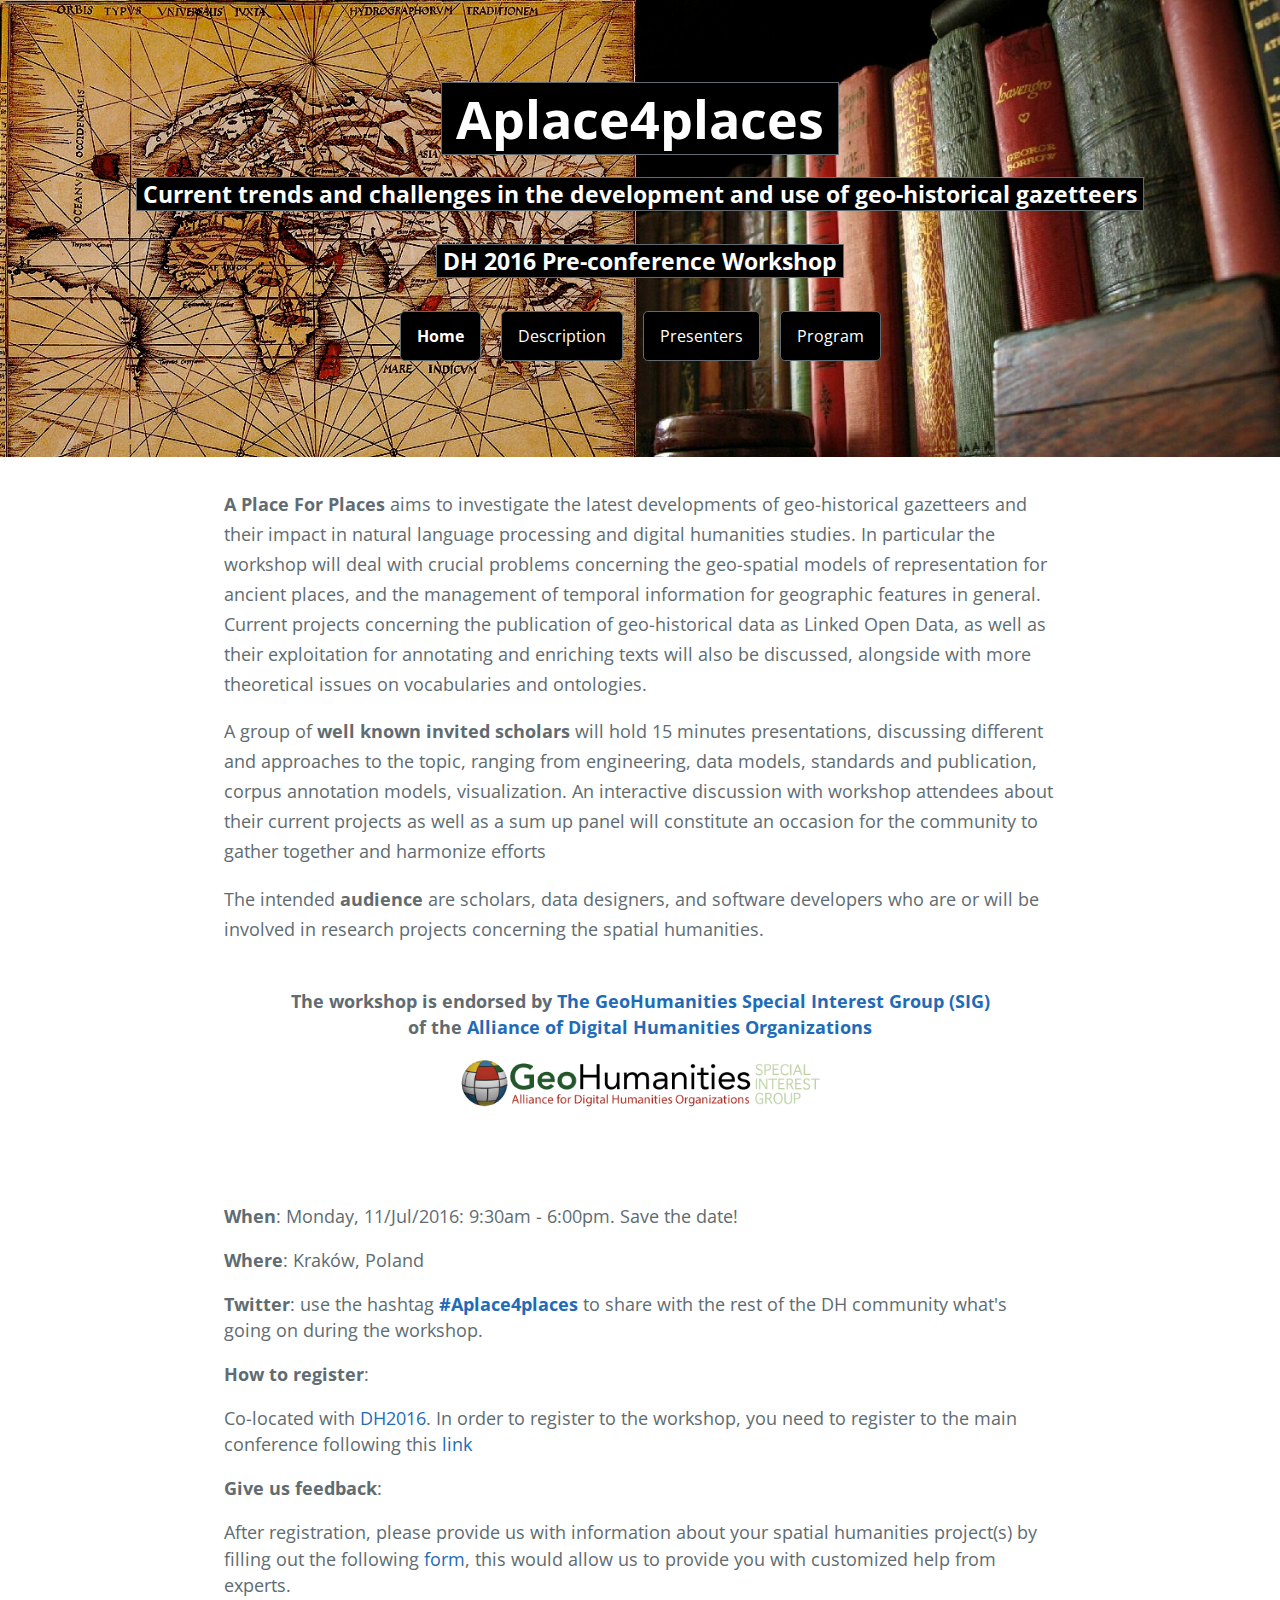
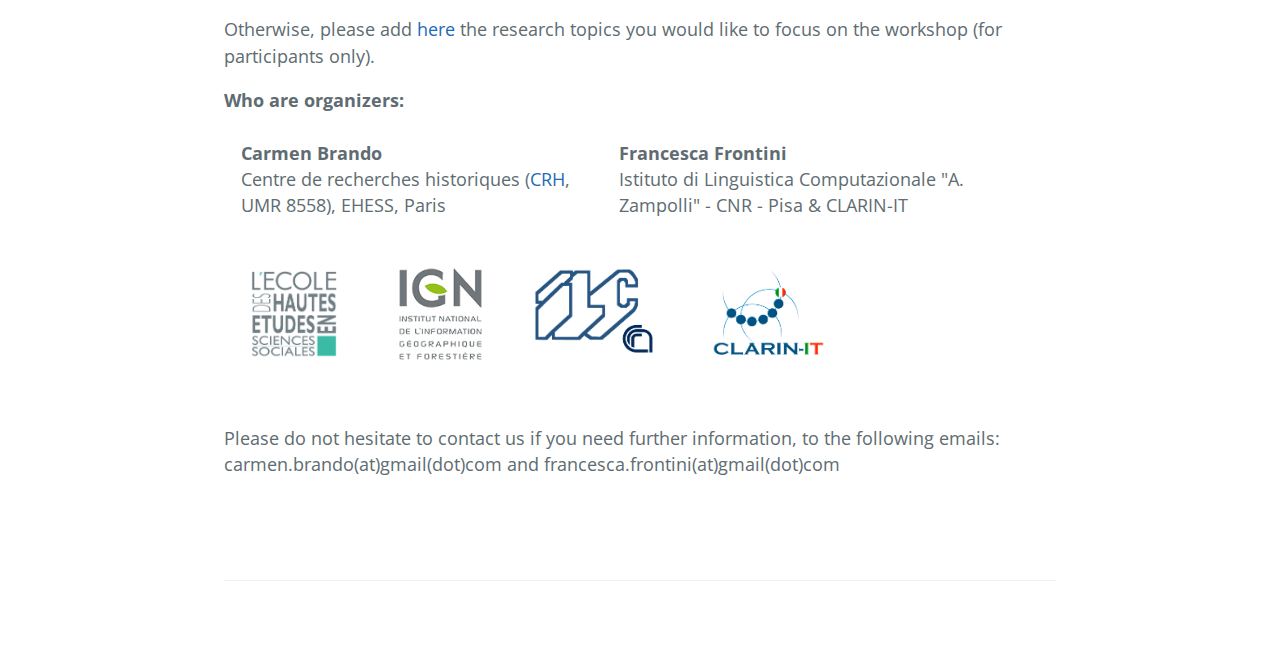
<file: index.html>
<!DOCTYPE html>
<html lang="en-us">
  <head>
    <meta charset="UTF-8">
    <title>Aplace4places</title>
    <meta name="viewport" content="width=device-width, initial-scale=1">
    <link rel="stylesheet" type="text/css" href="stylesheets/normalize.css" media="screen">
    <link href='https://fonts.googleapis.com/css?family=Open+Sans:400,700' rel='stylesheet' type='text/css'>
    <link rel="stylesheet" type="text/css" href="stylesheets/stylesheet.css" media="screen">
    <link rel="stylesheet" type="text/css" href="stylesheets/github-light.css" media="screen">
  </head>
  <body>
    <section class="page-header" style="background-color:white; background-image:url(images/proposition2.jpg);background-size:100%;">
      <h1 class="project-name"><span>&nbsp;Aplace4places&nbsp;</span></h1>
      <h2 class="project-tagline"><span><b>&nbsp;Current trends and challenges in the development and use of geo-historical gazetteers&nbsp;</b></span></h2>
      <h2 class="project-tagline"><span><b>&nbsp;DH 2016 Pre-conference Workshop&nbsp;</b></span></h2>
      <a href="index.html" class="btn"><b>Home</b></a>
      <a href="description.html" class="btn">Description</a>
      <a href="instructors.html" class="btn">Presenters</a>
      <a href="program.html" class="btn">Program</a>
    </section>

    <section class="main-content">
      <p style="LINE-HEIGHT:30px;"><b>A Place For Places</b> aims to investigate the latest developments of geo-historical gazetteers and their impact in natural language processing and digital humanities studies. In particular the workshop will deal with crucial problems concerning the geo-spatial models of representation for ancient places, and the management of temporal information for geographic features in general. Current projects concerning the publication of geo-historical data as Linked Open Data, as well as their exploitation for annotating and enriching texts will also be discussed, alongside with more theoretical issues on vocabularies and ontologies.</p>
      <p style="LINE-HEIGHT:30px;">A group of <b>well known invited scholars</b> will hold 15 minutes presentations, discussing different and approaches to the topic, ranging from engineering, data models, standards and publication, corpus annotation models, visualization. An interactive discussion with workshop attendees about their current projects as well as a sum up panel will constitute an occasion for the community to gather together and harmonize efforts</p>
      <p style="LINE-HEIGHT:30px;">The intended <b>audience</b> are scholars, data designers, and software developers who are or will be involved in research projects concerning the spatial humanities.</p>
      <br>
	  <center>
      <p><b>The workshop is endorsed by <a href="http://www.geohumanities.org/" target="_blank">The GeoHumanities Special Interest Group (SIG)</a> <br> of the <a href="http://adho.org" target="_blank">Alliance of Digital Humanities Organizations</a> </b></p>
      <p><img src="images/logo-sig.png" height="50" /></p>   
	  </center>
	  <br><br>

      <p><b>When</b>: Monday, 11/Jul/2016: 9:30am - 6:00pm. Save the date!</p>
      <p><b>Where</b>: Kraków, Poland</p>
     
      <p><b>Twitter</b>: use the hashtag <b><a href="https://twitter.com/search?f=tweets&q=%23Aplace4places&src=typd" target="_blank">#Aplace4places</a></b> to share with the rest of the DH community what's going on during the workshop.</b></p>
     
      <p><b>How to register</b>:</p>
      <p>Co-located with <a href="http://dh2016.adho.org">DH2016</a>. In order to register to the workshop, you need to register to the main conference following this <a href="http://dh2016.adho.org/registration">link</a></p>

      <p><b>Give us feedback</b>:</p>

	  <p>After registration, please provide us with information about your spatial humanities project(s) by filling out the following <a href="http://goo.gl/forms/TkBdJqAScf">form</a>, this would allow us to provide you with customized help from experts.</p>

	<p>Otherwise, please add <a href="https://docs.google.com/document/d/1HIwv1zbLk9yzGiIvFROsJ5qqbSeE97Ncpts96m8SOnw/edit?usp=sharing">here</a> the research topics you would like to focus on the workshop (for participants only).</p>

      <p><b>Who are organizers:</b></p>

      <table>
      	<tr> 
      		<td style="border-width:1px; border-color:white;"><p><b>Carmen Brando</b><br>Centre de recherches historiques (<a href="http://crh.ehess.fr/">CRH</a>, UMR 8558), EHESS, Paris</p>
      		</td>
      		<td style="border-width:1px; border-color:white;"><p><b>Francesca Frontini</b><br>Istituto di Linguistica Computazionale "A. Zampolli" - CNR - Pisa & CLARIN-IT</p></td>      		    
      	</tr>      	
      </table>
      <table>
      	<tr>
      		<td style="border-width:1px; border-color:white;"><p><a href="http://www.ehess.fr/"><img src="images/Ehess_logo.svg.png" height="120" /></a></p></td>
      		<td style="border-width:1px; border-color:white;"><p><a href="http://www.ign.fr/"><img src="images/logo-IGN.png" height="120" /></a></p></td>
      		<td style="border-width:1px; border-color:white;"><p><a href="http://www.ilc.cnr.it/"><img src="images/ilc_logo.png" height="100" /></a></p></td>
      		<td style="border-width:1px; border-color:white;"><p><a href="http://www.clarin-it.it/"><img src="images/CLARIN-IT_Logo_Square.png" height="120" /></a></p></td>	
      	</tr>      
      </table>
      
      <p>Please do not hesitate to contact us if you need further information, to the following emails: carmen.brando(at)gmail(dot)com and francesca.frontini(at)gmail(dot)com</p>
	  <br><br>

      <footer class="site-footer">
      </footer>

    </section>

  
  </body>
</html>
</file>
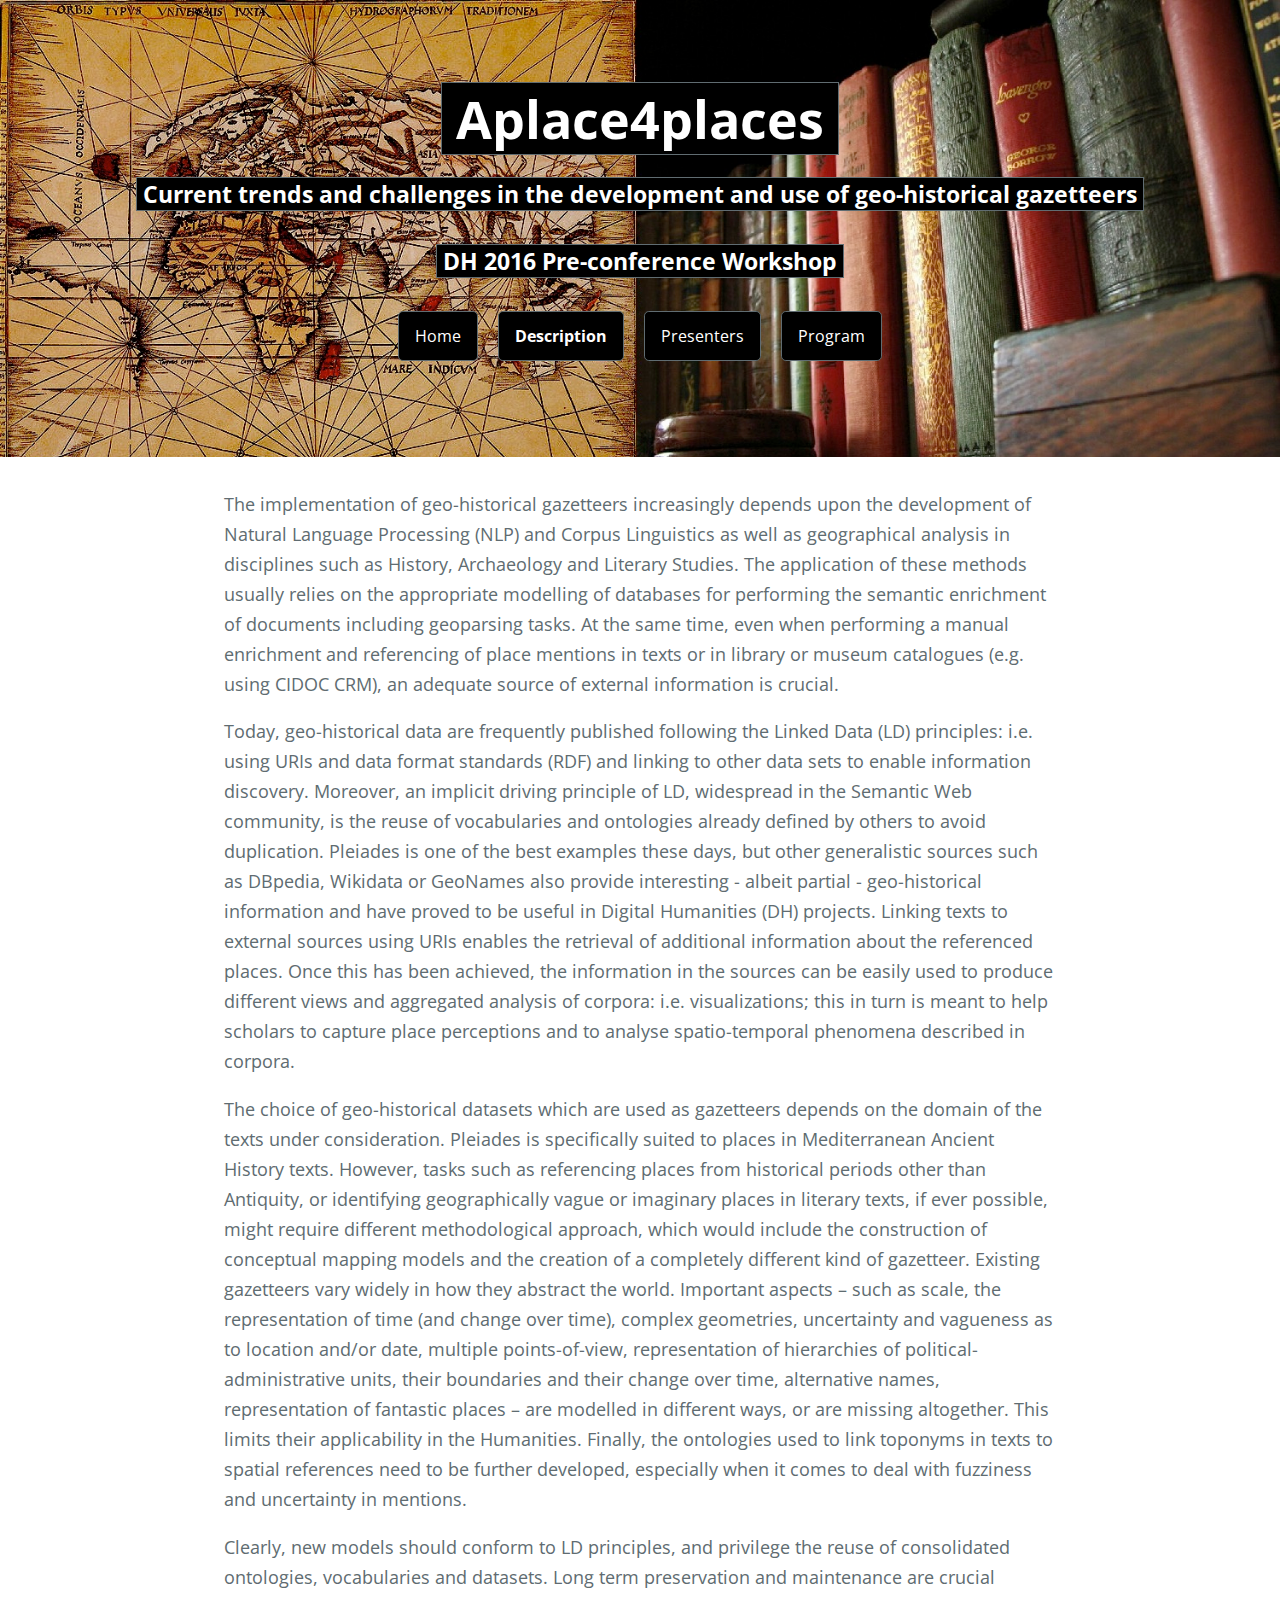
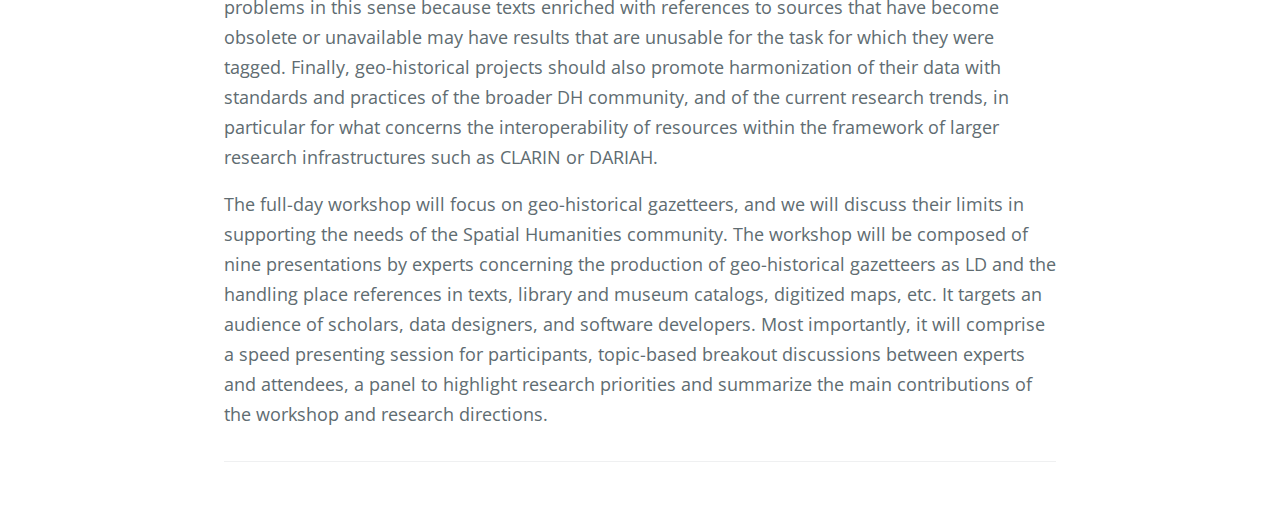
<file: description.html>
<!DOCTYPE html>
<html lang="en-us">
  <head>
    <meta charset="UTF-8">
    <title>Aplace4places</title>
    <meta name="viewport" content="width=device-width, initial-scale=1">
    <link rel="stylesheet" type="text/css" href="stylesheets/normalize.css" media="screen">
    <link href='https://fonts.googleapis.com/css?family=Open+Sans:400,700' rel='stylesheet' type='text/css'>
    <link rel="stylesheet" type="text/css" href="stylesheets/stylesheet.css" media="screen">
    <link rel="stylesheet" type="text/css" href="stylesheets/github-light.css" media="screen">
  </head>
  <body>
	<section class="page-header" style="background-color:white; background-image:url(images/proposition2.jpg);background-size:100%;">
      <h1 class="project-name"><span>&nbsp;Aplace4places&nbsp;</span></h1>
      <h2 class="project-tagline"><span><b>&nbsp;Current trends and challenges in the development and use of geo-historical gazetteers&nbsp;</b></span></h2>
      <h2 class="project-tagline"><span><b>&nbsp;DH 2016 Pre-conference Workshop&nbsp;</b></span></h2>      <a href="index.html" class="btn">Home</a>
      <a href="description.html" class="btn"><b>Description</b></a>
      <a href="instructors.html" class="btn">Presenters</a>
      <a href="program.html" class="btn">Program</a>
    </section>

    <section class="main-content" style="LINE-HEIGHT:30px;">
      <p>The implementation of geo-historical gazetteers increasingly depends upon the development of Natural Language Processing (NLP) and Corpus Linguistics as well as geographical analysis in disciplines such as History, Archaeology and Literary Studies. The application of these methods usually relies on the appropriate modelling of databases for performing the semantic enrichment of documents including geoparsing tasks. At the same time, even when performing a manual enrichment and referencing of place mentions in texts or in library or museum catalogues (e.g. using CIDOC CRM), an adequate source of external information is crucial.</p>
      <p>Today, geo-historical data are frequently published following the Linked Data (LD) principles: i.e. using URIs and data format standards (RDF) and linking to other data sets to enable information discovery. Moreover, an implicit driving principle of LD, widespread in the Semantic Web community, is the reuse of vocabularies and ontologies already defined by others to avoid duplication. Pleiades is one of the best examples these days, but other generalistic sources such as DBpedia, Wikidata or GeoNames also provide interesting - albeit partial - geo-historical information and have proved to be useful in Digital Humanities (DH) projects. Linking texts to external sources using URIs enables the retrieval of additional information about the referenced places. Once this has been achieved, the information in the sources can be easily used to produce different views and aggregated analysis of corpora: i.e. visualizations; this in turn is meant to help scholars to capture place perceptions and to analyse spatio-temporal phenomena described in corpora.</p>
      <p>The choice of geo-historical datasets which are used as gazetteers depends on the domain of the texts under consideration. Pleiades is specifically suited to places in Mediterranean Ancient History texts. However, tasks such as referencing places from historical periods other than Antiquity, or identifying geographically vague or imaginary places in literary texts, if ever possible, might require different methodological approach, which would include the construction of conceptual mapping models and the creation of a completely different kind of gazetteer. Existing gazetteers vary widely in how they abstract the world. Important aspects – such as scale, the representation of time (and change over time), complex geometries, uncertainty and vagueness as to location and/or date, multiple points-of-view, representation of hierarchies of political-administrative units, their boundaries and their change over time, alternative names, representation of fantastic places – are modelled in different ways, or are missing altogether. This limits their applicability in the Humanities. Finally, the ontologies used to link toponyms in texts to spatial references need to be further developed, especially when it comes to deal with fuzziness and uncertainty in mentions.</p>
      <p>Clearly, new models should conform to LD principles, and privilege the reuse of consolidated ontologies, vocabularies and datasets. Long term preservation and maintenance are crucial problems in this sense because texts enriched with references to sources that have become obsolete or unavailable may have results that are unusable for the task for which they were tagged. Finally, geo-historical projects should also promote harmonization of their data with standards and practices of the broader DH community, and of the current research trends, in particular for what concerns the interoperability of resources within the framework of larger research infrastructures such as CLARIN or DARIAH.</p>
      <p>The full-day workshop will focus on geo-historical gazetteers, and we will discuss their limits in supporting the needs of the Spatial Humanities community. The workshop will be composed of nine presentations by experts concerning the production of geo-historical gazetteers as LD and the handling place references in texts, library and museum catalogs, digitized maps, etc. It targets an audience of scholars, data designers, and software developers. Most importantly, it will comprise a speed presenting session for participants, topic-based breakout discussions between experts and attendees, a panel to highlight research priorities and summarize the main contributions of the workshop and research directions.</p>


      <footer class="site-footer">
      </footer>

    </section>

  
  </body>
</html>
</file>
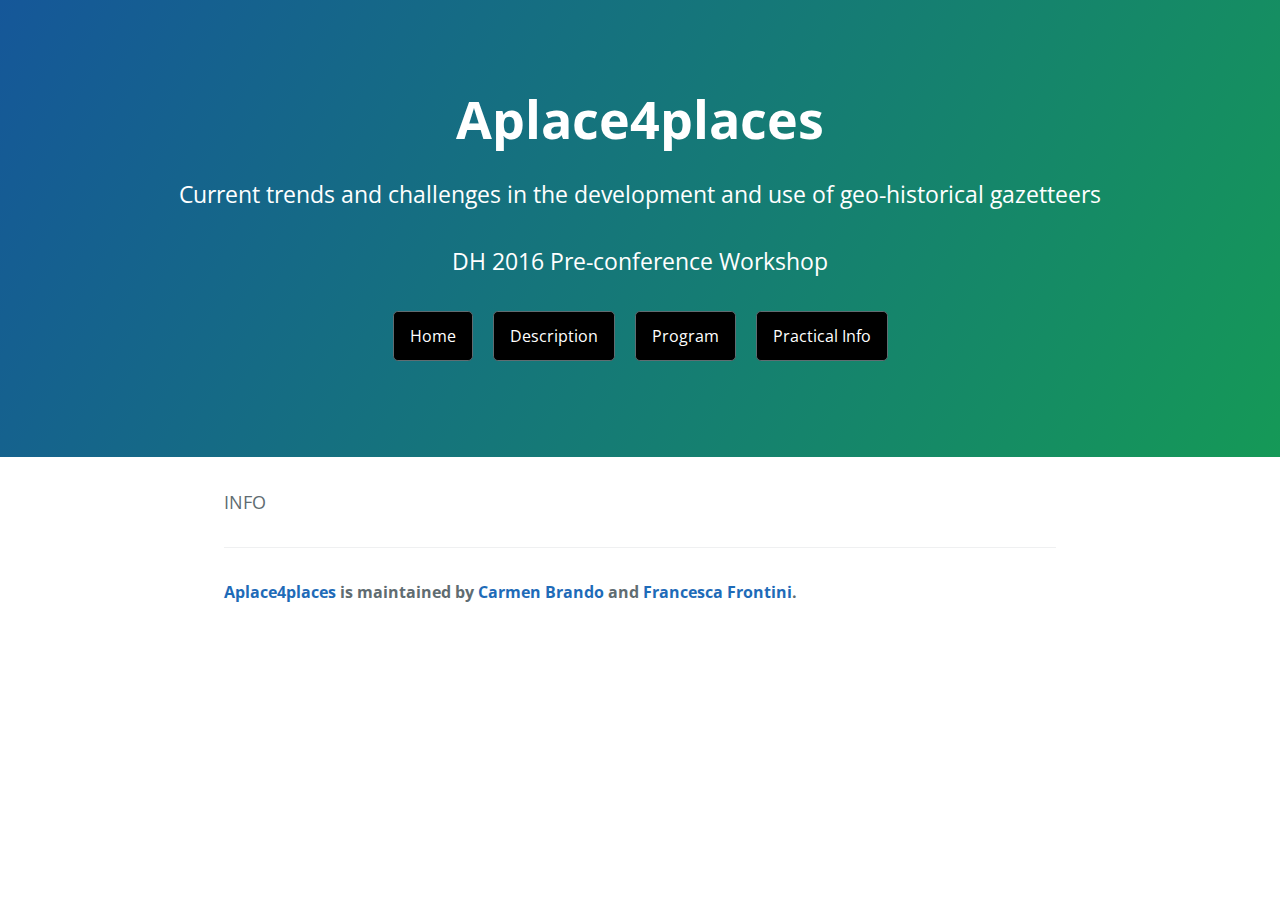
<file: info.html>
<!DOCTYPE html>
<html lang="en-us">
  <head>
    <meta charset="UTF-8">
    <title>Aplace4places</title>
    <meta name="viewport" content="width=device-width, initial-scale=1">
    <link rel="stylesheet" type="text/css" href="stylesheets/normalize.css" media="screen">
    <link href='https://fonts.googleapis.com/css?family=Open+Sans:400,700' rel='stylesheet' type='text/css'>
    <link rel="stylesheet" type="text/css" href="stylesheets/stylesheet.css" media="screen">
    <link rel="stylesheet" type="text/css" href="stylesheets/github-light.css" media="screen">
  </head>
  <body>
    <section class="page-header">
      <h1 class="project-name">Aplace4places</h1>
      <h2 class="project-tagline">Current trends and challenges in the development and use of geo-historical gazetteers</h2>
      <h2 class="project-tagline">DH 2016 Pre-conference Workshop</h2>
      <a href="index.html" class="btn">Home</a>
      <a href="description.html" class="btn">Description</a>
      <a href="program.html" class="btn">Program</a>
      <a href="info.html" class="btn">Practical Info</a>
    </section>

    <section class="main-content">
      <p>INFO</p>

      <footer class="site-footer">
        <span class="site-footer-owner"><a href="https://github.com/Aplace4Places">Aplace4places</a> is maintained by <a href="https://github.com/cvbrandoe">Carmen Brando</a> and <a href="https://github.com/francescafrontini">Francesca Frontini</a>.</span>
      </footer>

    </section>

  
  </body>
</html>
</file>
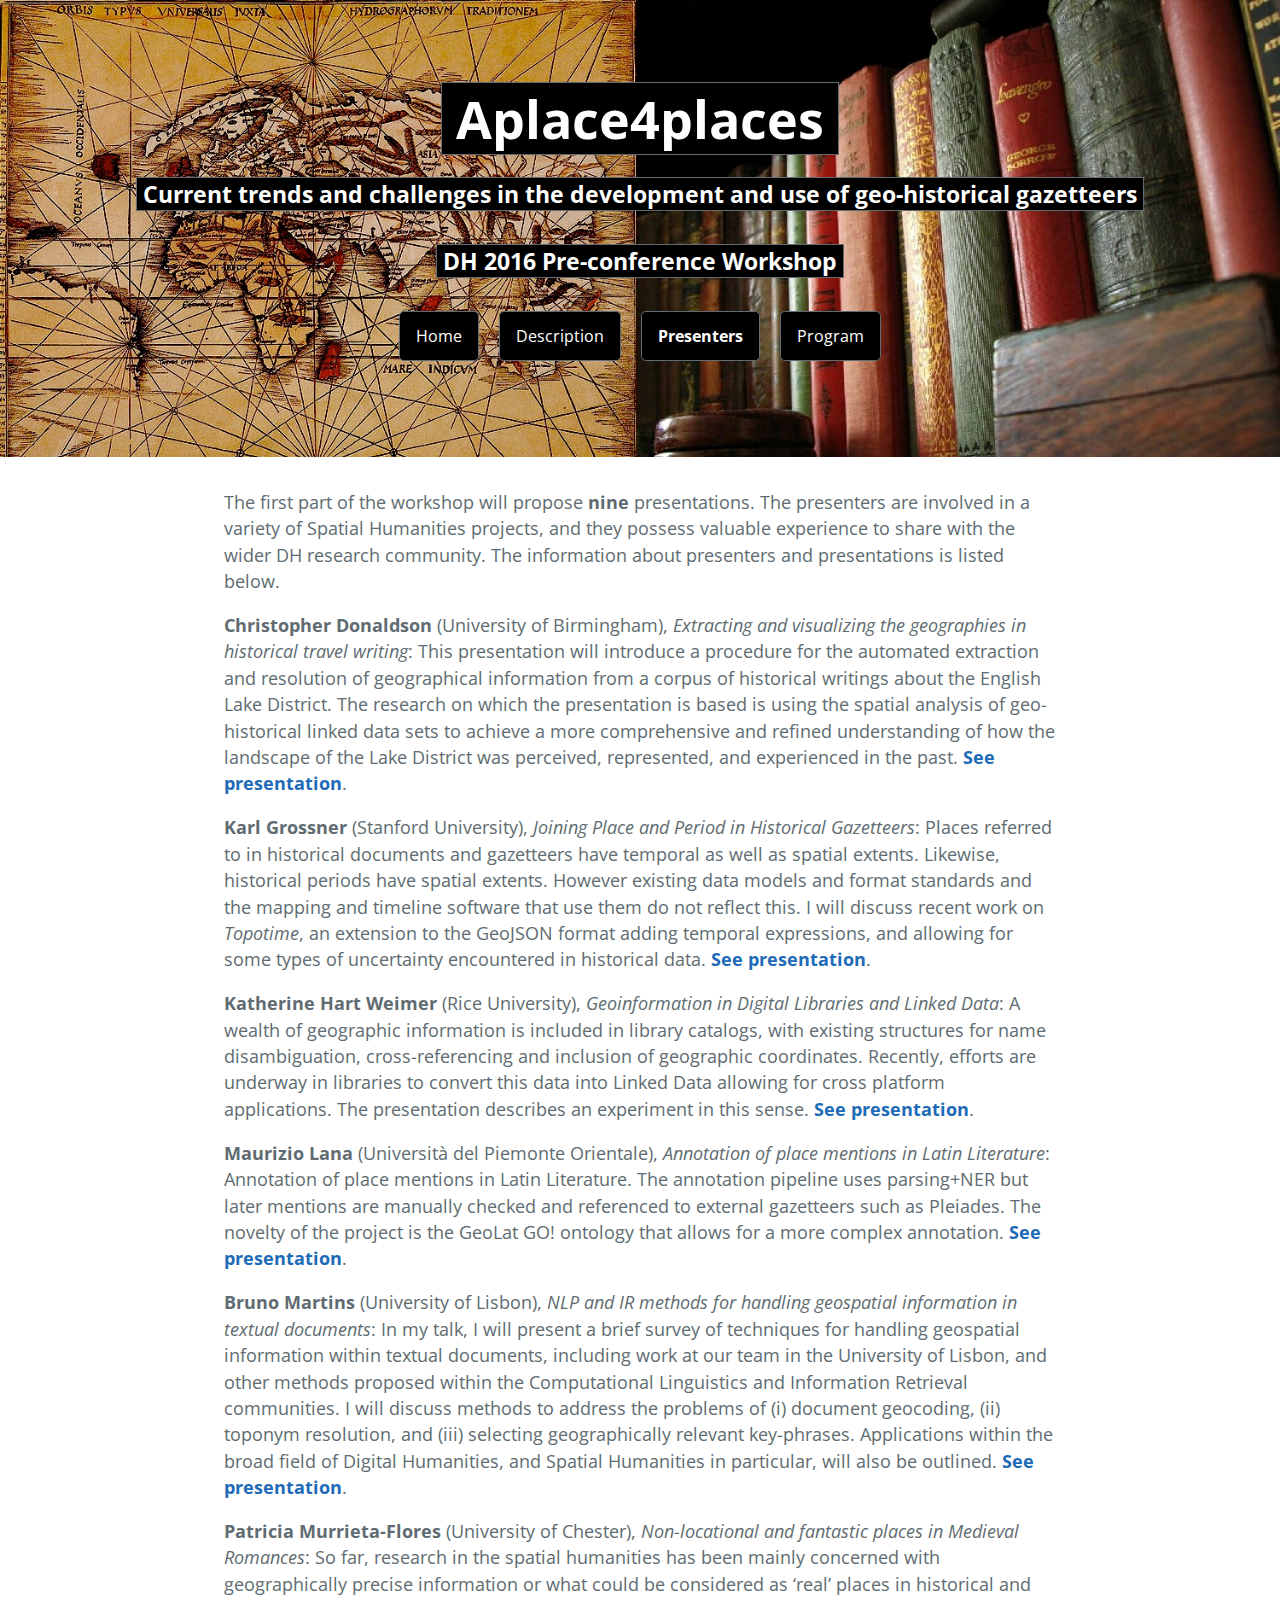
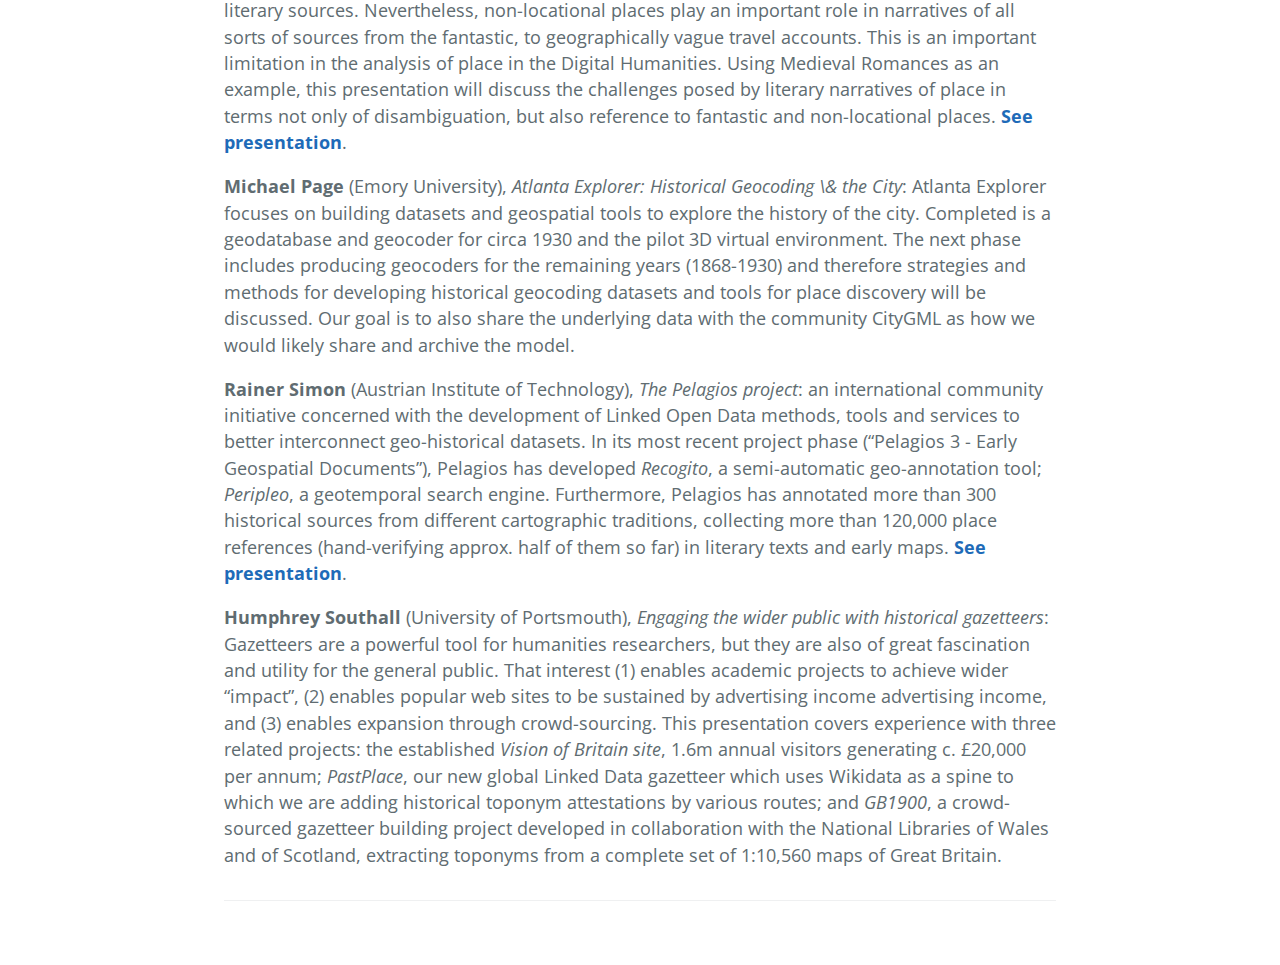
<file: instructors.html>
<!DOCTYPE html>
<html lang="en-us">
  <head>
    <meta charset="UTF-8">
    <title>Aplace4places</title>
    <meta name="viewport" content="width=device-width, initial-scale=1">
    <link rel="stylesheet" type="text/css" href="stylesheets/normalize.css" media="screen">
    <link href='https://fonts.googleapis.com/css?family=Open+Sans:400,700' rel='stylesheet' type='text/css'>
    <link rel="stylesheet" type="text/css" href="stylesheets/stylesheet.css" media="screen">
    <link rel="stylesheet" type="text/css" href="stylesheets/github-light.css" media="screen">
  </head>
  <body>
     <section class="page-header" style="background-color:white; background-image:url(images/proposition2.jpg);background-size:100%;">
      <h1 class="project-name"><span>&nbsp;Aplace4places&nbsp;</span></h1>
      <h2 class="project-tagline"><span><b>&nbsp;Current trends and challenges in the development and use of geo-historical gazetteers&nbsp;</b></span></h2>
      <h2 class="project-tagline"><span><b>&nbsp;DH 2016 Pre-conference Workshop&nbsp;</b></span></h2>
      <a href="index.html" class="btn">Home</a>
      <a href="description.html" class="btn">Description</a>
      <a href="instructors.html" class="btn"><b>Presenters</b></a>
      <a href="program.html" class="btn">Program</a>
    </section>

    <section class="main-content">
      <p>The first part of the workshop will propose <b>nine</b> presentations. The presenters are involved in a variety of Spatial Humanities projects, and they possess valuable experience to share with the wider DH research community. The information about presenters and presentations is listed below.</p>
      <p><b>Christopher Donaldson</b> (University of Birmingham), <i>Extracting and visualizing the geographies in historical travel writing</i>: This presentation will introduce a procedure for the automated extraction and resolution of geographical information from a corpus of historical writings about the English Lake District. The research on which the presentation is based is using the spatial analysis of geo-historical linked data sets to achieve a more comprehensive and refined understanding of how the landscape of the Lake District was perceived, represented, and experienced in the past. <a href="presentations/Donaldson.pptx" target="_blank"><b>See presentation</b></a>.</p>
      <p><b>Karl Grossner</b> (Stanford University), <i>Joining Place and Period in Historical Gazetteers</i>: Places referred to in historical documents and gazetteers have temporal as well as spatial extents. Likewise, historical periods have spatial extents. However existing data models and format standards and the mapping and timeline software that use them do not reflect this. I will discuss recent work on <i>Topotime</i>, an extension to the GeoJSON format adding temporal expressions, and allowing for some types of uncertainty encountered in historical data. <a href="presentations/Grossner.pptx" target="_blank"><b>See presentation</b></a>.</p>
      <p><b>Katherine Hart Weimer</b> (Rice University), <i>Geoinformation in Digital Libraries and Linked Data</i>: A wealth of geographic information is included in library catalogs, with existing structures for name disambiguation, cross-referencing and inclusion of geographic coordinates. Recently, efforts are underway in libraries to convert this data into Linked Data allowing for cross platform applications. The presentation describes an experiment in this sense. <a href="presentations/Weimer.pdf" target="_blank"><b>See presentation</b></a>.</p>
      <p><b>Maurizio Lana</b> (Università del Piemonte Orientale), <i>Annotation of place mentions in Latin Literature</i>: Annotation of place mentions in Latin Literature. The annotation pipeline uses parsing+NER but later mentions are manually checked and referenced to external gazetteers such as Pleiades. The novelty of the project is the GeoLat GO! ontology that allows for a more complex annotation. <a href="presentations/Lana.ppt" target="_blank"><b>See presentation</b></a>.</p>
      <p><b>Bruno Martins</b> (University of Lisbon), <i>NLP and IR methods for handling geospatial information in textual documents</i>: In my talk, I will present a brief survey of techniques for handling geospatial information within textual documents, including work at our team in the University of Lisbon, and other methods proposed within the Computational Linguistics and Information Retrieval communities. I will discuss methods to address the problems of (i) document geocoding, (ii) toponym resolution, and (iii) selecting geographically relevant key-phrases. Applications within the broad field of Digital Humanities, and Spatial Humanities in particular, will also be outlined. <a href="presentations/Bruno.pdf" target="_blank"><b>See presentation</b></a>.</p>
      <p><b>Patricia Murrieta-Flores</b>  (University of Chester), <i>Non-locational and fantastic places in Medieval Romances</i>: So far, research in the spatial humanities has been mainly concerned with geographically precise information or what could be considered as ‘real’ places in historical and literary sources. Nevertheless, non-locational places play an important role in narratives of all sorts of sources from the fantastic, to geographically vague travel accounts. This is an important limitation in the analysis of place in the Digital Humanities. Using Medieval Romances as an example, this presentation will discuss the challenges posed by literary narratives of place in terms not only of disambiguation, but also reference to fantastic and non-locational places. <a href="presentations/Murrieta.pptx" target="_blank"><b>See presentation</b></a>.</p>
      <p><b>Michael Page</b> (Emory University), <i>Atlanta Explorer: Historical Geocoding \& the City</i>: Atlanta Explorer focuses on building datasets and geospatial tools to explore the history of the city. Completed is a geodatabase and geocoder for circa 1930 and the pilot 3D virtual environment. The next phase includes producing geocoders for the remaining years (1868-1930) and therefore strategies and methods for developing historical geocoding datasets and tools for place discovery will be discussed. Our goal is to also share the underlying data with the community CityGML as how we would likely share and archive the model.</p>
      <p><b>Rainer Simon</b> (Austrian Institute of Technology), <i>The Pelagios project</i>: an international community initiative concerned with the development of Linked Open Data methods, tools and services to better interconnect geo-historical datasets. In its most recent project phase (“Pelagios 3 - Early Geospatial Documents”), Pelagios has developed <i>Recogito</i>, a semi-automatic geo-annotation tool; <i>Peripleo</i>, a geotemporal search engine. Furthermore, Pelagios has annotated more than 300 historical sources from different cartographic traditions, collecting more than 120,000 place references (hand-verifying approx. half of them so far) in literary texts and early maps. <a href="presentations/RainerSimon.pdf" target="_blank"><b>See presentation</b></a>.</p>
      <p><b>Humphrey Southall</b> (University of Portsmouth), <i>Engaging the wider public with historical gazetteers</i>: Gazetteers are a powerful tool for humanities researchers, but they are also of great fascination and utility for the general public. That interest (1) enables academic projects to achieve wider “impact”, (2) enables popular web sites to be sustained by advertising income advertising income, and (3) enables expansion through crowd-sourcing. This presentation covers experience with three related projects: the established <i>Vision of Britain site</i>, 1.6m annual visitors generating c. £20,000 per annum; <i>PastPlace</i>, our new global Linked Data gazetteer which uses Wikidata as a spine to which we are adding historical toponym attestations by various routes; and <i>GB1900</i>, a crowd-sourced gazetteer building project developed in collaboration with the National Libraries of Wales and of Scotland, extracting toponyms from a complete set of 1:10,560 maps of Great Britain.</p>

      <footer class="site-footer">
        </footer>

    </section>

  
  </body>
</html>
</file>
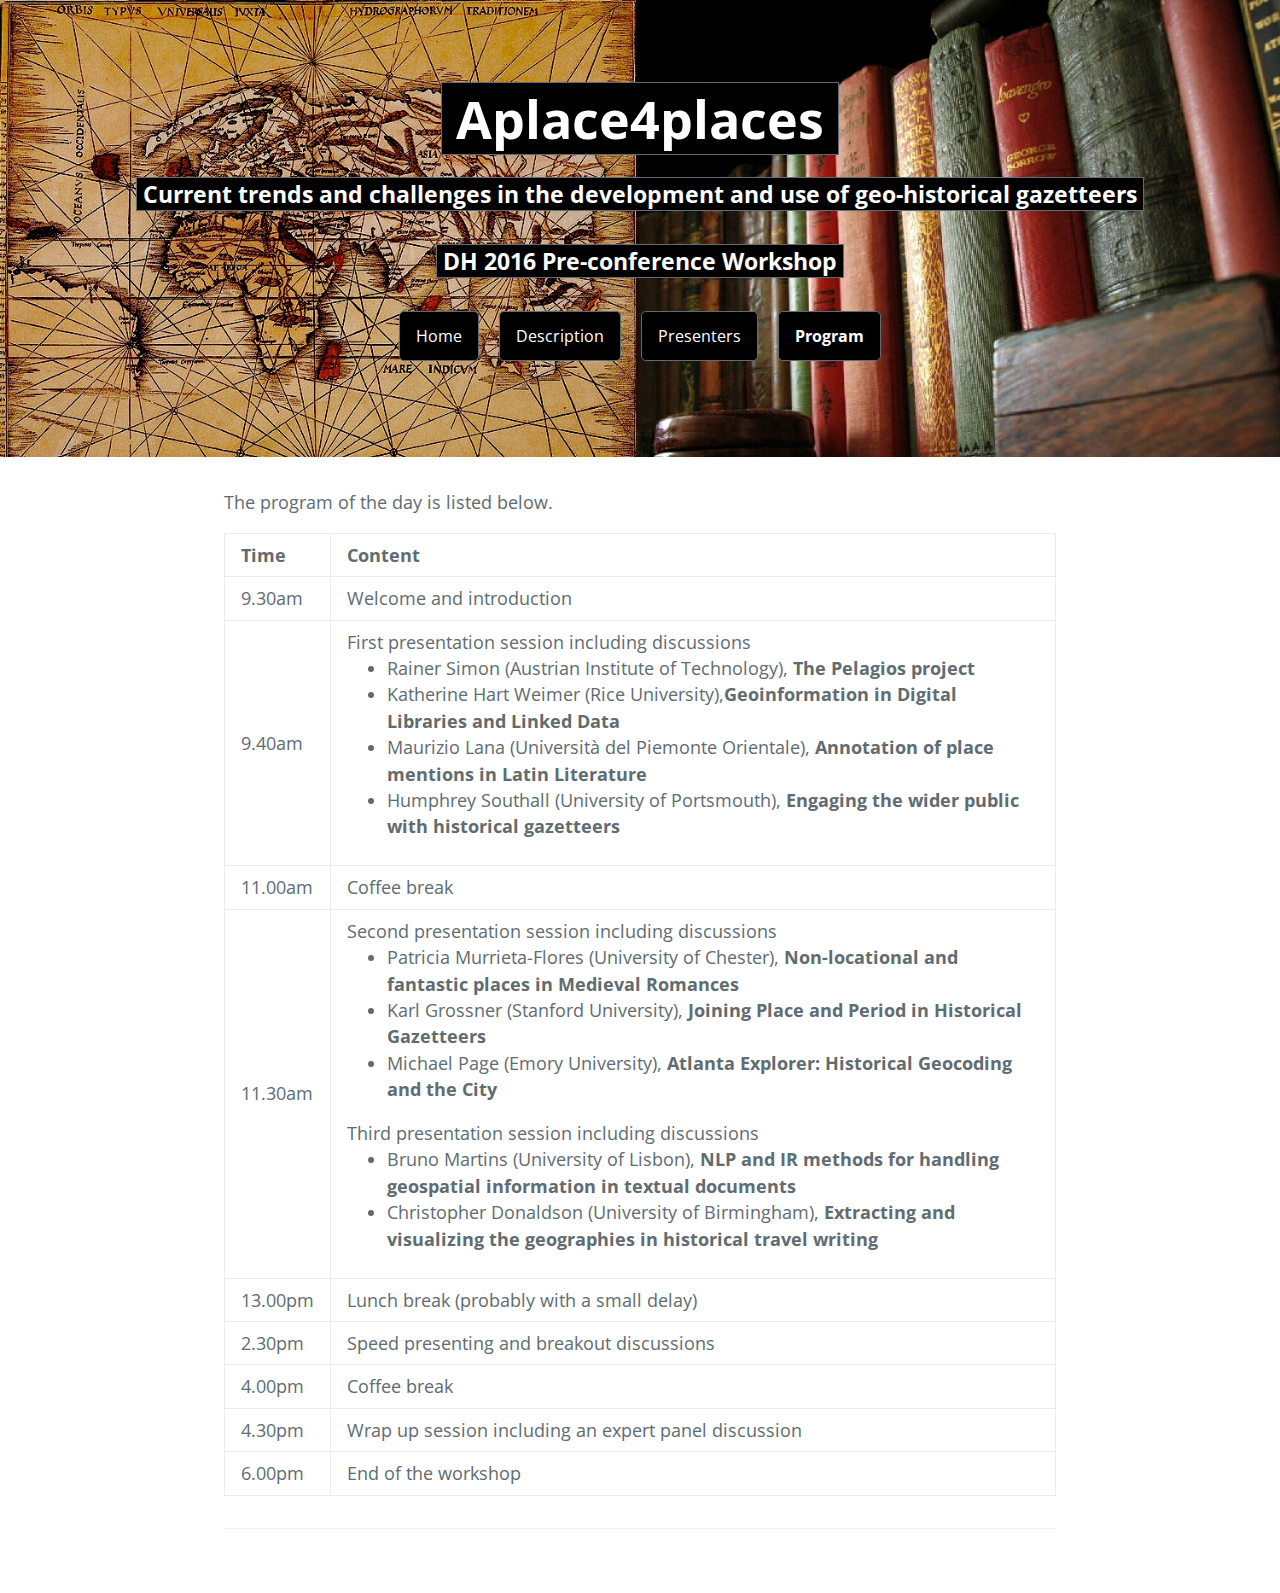
<file: program.html>
<!DOCTYPE html>
<html lang="en-us">
  <head>
    <meta charset="UTF-8">
    <title>Aplace4places</title>
    <meta name="viewport" content="width=device-width, initial-scale=1">
    <link rel="stylesheet" type="text/css" href="stylesheets/normalize.css" media="screen">
    <link href='https://fonts.googleapis.com/css?family=Open+Sans:400,700' rel='stylesheet' type='text/css'>
    <link rel="stylesheet" type="text/css" href="stylesheets/stylesheet.css" media="screen">
    <link rel="stylesheet" type="text/css" href="stylesheets/github-light.css" media="screen">
  </head>
  <body>
     <section class="page-header" style="background-color:white; background-image:url(images/proposition2.jpg);background-size:100%;">
      <h1 class="project-name"><span>&nbsp;Aplace4places&nbsp;</span></h1>
      <h2 class="project-tagline"><span><b>&nbsp;Current trends and challenges in the development and use of geo-historical gazetteers&nbsp;</b></span></h2>
      <h2 class="project-tagline"><span><b>&nbsp;DH 2016 Pre-conference Workshop&nbsp;</b></span></h2>
      <a href="index.html" class="btn">Home</a>
      <a href="description.html" class="btn">Description</a>
      <a href="instructors.html" class="btn">Presenters</a>
      <a href="program.html" class="btn"><b>Program</b></a>
    </section>

    <section class="main-content">
      <p>The program of the day is listed below.</p>
      <table>
      <tr>
      	<td><b>Time</b></td> <td><b>Content</b></td>
      </tr>
      <tr>
      	<td>9.30am</td> <td>Welcome and introduction</td>
      </tr>
      <tr>
      	<td>9.40am</td> <td>First presentation session including discussions
      	<ul> <li>Rainer Simon (Austrian Institute of Technology), <b>The Pelagios project</b></li>
      	<li>Katherine Hart Weimer (Rice University),<b>Geoinformation in Digital Libraries and Linked Data</b></li>
      	<li>Maurizio Lana (Università del Piemonte Orientale), <b>Annotation of place mentions in Latin Literature</b></li>
      	<li>Humphrey Southall (University of Portsmouth), <b>Engaging the wider public with historical gazetteers</b></li></ul></td>
      </tr>
      <tr>
      	<td>11.00am</td> <td>Coffee break</td>
      </tr>
      <tr>
      	<td>11.30am</td> <td>Second presentation session including discussions
      	<ul><li>Patricia Murrieta-Flores (University of Chester), <b>Non-locational and fantastic places in Medieval Romances</b></li>
      	<li>Karl Grossner (Stanford University), <b>Joining Place and Period in Historical Gazetteers</b></li>
      	<li>Michael Page (Emory University), <b>Atlanta Explorer: Historical Geocoding and the City</b></li></ul>
      	Third presentation session including discussions
      	<ul><li>Bruno Martins (University of Lisbon), <b>NLP and IR methods for handling geospatial information in textual documents</b></li>
      	<li>Christopher Donaldson (University of Birmingham), <b>Extracting and visualizing the geographies in historical travel writing</b></li></ul>
      	</td>
      </tr>
      <tr>
      	<td>13.00pm</td> <td>Lunch break (probably with a small delay)</td>
      </tr>
      <tr>
      	<td>2.30pm</td> <td>Speed presenting and breakout discussions</td>
      </tr>
      <tr>
      	<td>4.00pm</td> <td>Coffee break</td>      	
      </tr>
      <tr> <td>4.30pm</td> <td>Wrap up session including an expert panel discussion</td></tr>
      <tr>
      	<td>6.00pm</td> <td>End of the workshop</td>
      </tr>
      </table>
      <footer class="site-footer">
      </footer>

    </section>

  
  </body>
</html>
</file>
<file: stylesheets/stylesheet.css>
* {
  box-sizing: border-box; }

body {
  padding: 0;
  margin: 0;
  font-family: "Open Sans", "Helvetica Neue", Helvetica, Arial, sans-serif;
  font-size: 16px;
  line-height: 1.5;
  color: #606c71; }

a {
  color: #1e6bb8;
  text-decoration: none; }
  a:hover {
    text-decoration: underline; }

.btn {
  display: inline-block;
  margin-bottom: 1rem;
  color: white;
  background-color: black;
  border-color: #606c71;
  border-style: solid;
  border-width: 1px;
  border-radius: 0.3rem;
  transition: color 0.2s, background-color 0.2s, border-color 0.2s; }
  .btn + .btn {
    margin-left: 1rem; }

.btn:hover {
  text-decoration: underline;
}

@media screen and (min-width: 64em) {
  .btn {
    padding: 0.75rem 1rem; } }

@media screen and (min-width: 42em) and (max-width: 64em) {
  .btn {
    padding: 0.6rem 0.9rem;
    font-size: 0.9rem; } }

@media screen and (max-width: 42em) {
  .btn {
    display: block;
    width: 100%;
    padding: 0.75rem;
    font-size: 0.9rem; }
    .btn + .btn {
      margin-top: 1rem;
      margin-left: 0; } }

.page-header {
  color: #fff;
  text-align: center;
  background-color: #159957;
  background-image: linear-gradient(120deg, #155799, #159957); }

@media screen and (min-width: 64em) {
  .page-header {
    padding: 5rem 6rem; } }

@media screen and (min-width: 42em) and (max-width: 64em) {
  .page-header {
    padding: 3rem 4rem; } }

@media screen and (max-width: 42em) {
  .page-header {
    padding: 2rem 1rem; } }

.project-name {
  margin-top: 0;
  margin-bottom: 0.1rem;
  color: white;
}

h1 span { 
    background-color: black;
    border: 1px solid #606c71; 
}

h2 span { 
    background-color: black;
    border: 1px solid #606c71; 
}
	
@media screen and (min-width: 64em) {
  .project-name {
    font-size: 3.25rem; } }

@media screen and (min-width: 42em) and (max-width: 64em) {
  .project-name {
    font-size: 2.25rem; } }

@media screen and (max-width: 42em) {
  .project-name {
    font-size: 1.75rem; } }

.project-tagline {
  margin-bottom: 2rem;
  font-weight: normal;
  color: white; }

@media screen and (min-width: 64em) {
  .project-tagline {
    font-size: 1.45rem; } }

@media screen and (min-width: 42em) and (max-width: 64em) {
  .project-tagline {
    font-size: 1.35rem; } }

@media screen and (max-width: 42em) {
  .project-tagline {
    font-size: 1.15rem; } }

.main-content :first-child {
  margin-top: 0; }
.main-content img {
  max-width: 100%; }
.main-content h1, .main-content h2, .main-content h3, .main-content h4, .main-content h5, .main-content h6 {
  margin-top: 2rem;
  margin-bottom: 1rem;
  font-weight: normal;
  color: #159957; }
.main-content p {
  margin-bottom: 1em; }
.main-content code {
  padding: 2px 4px;
  font-family: Consolas, "Liberation Mono", Menlo, Courier, monospace;
  font-size: 0.9rem;
  color: #383e41;
  background-color: #f3f6fa;
  border-radius: 0.3rem; }
.main-content pre {
  padding: 0.8rem;
  margin-top: 0;
  margin-bottom: 1rem;
  font: 1rem Consolas, "Liberation Mono", Menlo, Courier, monospace;
  color: #567482;
  word-wrap: normal;
  background-color: #f3f6fa;
  border: solid 1px #dce6f0;
  border-radius: 0.3rem; }
  .main-content pre > code {
    padding: 0;
    margin: 0;
    font-size: 0.9rem;
    color: #567482;
    word-break: normal;
    white-space: pre;
    background: transparent;
    border: 0; }
.main-content .highlight {
  margin-bottom: 1rem; }
  .main-content .highlight pre {
    margin-bottom: 0;
    word-break: normal; }
.main-content .highlight pre, .main-content pre {
  padding: 0.8rem;
  overflow: auto;
  font-size: 0.9rem;
  line-height: 1.45;
  border-radius: 0.3rem; }
.main-content pre code, .main-content pre tt {
  display: inline;
  max-width: initial;
  padding: 0;
  margin: 0;
  overflow: initial;
  line-height: inherit;
  word-wrap: normal;
  background-color: transparent;
  border: 0; }
  .main-content pre code:before, .main-content pre code:after, .main-content pre tt:before, .main-content pre tt:after {
    content: normal; }
.main-content ul, .main-content ol {
  margin-top: 0; }
.main-content blockquote {
  padding: 0 1rem;
  margin-left: 0;
  color: #819198;
  border-left: 0.3rem solid #dce6f0; }
  .main-content blockquote > :first-child {
    margin-top: 0; }
  .main-content blockquote > :last-child {
    margin-bottom: 0; }
.main-content table {
  display: block;
  width: 100%;
  overflow: auto;
  word-break: normal;
  word-break: keep-all; }
  .main-content table th {
    font-weight: bold; }
  .main-content table th, .main-content table td {
    padding: 0.5rem 1rem;
    border: 1px solid #e9ebec; }
.main-content dl {
  padding: 0; }
  .main-content dl dt {
    padding: 0;
    margin-top: 1rem;
    font-size: 1rem;
    font-weight: bold; }
  .main-content dl dd {
    padding: 0;
    margin-bottom: 1rem; }
.main-content hr {
  height: 2px;
  padding: 0;
  margin: 1rem 0;
  background-color: #eff0f1;
  border: 0; }

@media screen and (min-width: 64em) {
  .main-content {
    max-width: 64rem;
    padding: 2rem 6rem;
    margin: 0 auto;
    font-size: 1.1rem; } }

@media screen and (min-width: 42em) and (max-width: 64em) {
  .main-content {
    padding: 2rem 4rem;
    font-size: 1.1rem; } }

@media screen and (max-width: 42em) {
  .main-content {
    padding: 2rem 1rem;
    font-size: 1rem; } }

.site-footer {
  padding-top: 2rem;
  margin-top: 2rem;
  border-top: solid 1px #eff0f1; }

.site-footer-owner {
  display: block;
  font-weight: bold; }

.site-footer-credits {
  color: #819198; }

@media screen and (min-width: 64em) {
  .site-footer {
    font-size: 1rem; } }

@media screen and (min-width: 42em) and (max-width: 64em) {
  .site-footer {
    font-size: 1rem; } }

@media screen and (max-width: 42em) {
  .site-footer {
    font-size: 0.9rem; } }
</file>
<file: stylesheets/github-light.css>
/*
   Copyright 2014 GitHub Inc.

   Licensed under the Apache License, Version 2.0 (the "License");
   you may not use this file except in compliance with the License.
   You may obtain a copy of the License at

       http://www.apache.org/licenses/LICENSE-2.0

   Unless required by applicable law or agreed to in writing, software
   distributed under the License is distributed on an "AS IS" BASIS,
   WITHOUT WARRANTIES OR CONDITIONS OF ANY KIND, either express or implied.
   See the License for the specific language governing permissions and
   limitations under the License.

*/

.pl-c /* comment */ {
  color: #969896;
}

.pl-c1      /* constant, markup.raw, meta.diff.header, meta.module-reference, meta.property-name, support, support.constant, support.variable, variable.other.constant */,
.pl-s .pl-v /* string variable */ {
  color: #0086b3;
}

.pl-e  /* entity */,
.pl-en /* entity.name */ {
  color: #795da3;
}

.pl-s .pl-s1 /* string source */,
.pl-smi      /* storage.modifier.import, storage.modifier.package, storage.type.java, variable.other, variable.parameter.function */ {
  color: #333;
}

.pl-ent /* entity.name.tag */ {
  color: #63a35c;
}

.pl-k /* keyword, storage, storage.type */ {
  color: #a71d5d;
}

.pl-pds              /* punctuation.definition.string, string.regexp.character-class */,
.pl-s                /* string */,
.pl-s .pl-pse .pl-s1 /* string punctuation.section.embedded source */,
.pl-sr               /* string.regexp */,
.pl-sr .pl-cce       /* string.regexp constant.character.escape */,
.pl-sr .pl-sra       /* string.regexp string.regexp.arbitrary-repitition */,
.pl-sr .pl-sre       /* string.regexp source.ruby.embedded */ {
  color: #183691;
}

.pl-v /* variable */ {
  color: #ed6a43;
}

.pl-id /* invalid.deprecated */ {
  color: #b52a1d;
}

.pl-ii /* invalid.illegal */ {
  background-color: #b52a1d;
  color: #f8f8f8;
}

.pl-sr .pl-cce /* string.regexp constant.character.escape */ {
  color: #63a35c;
  font-weight: bold;
}

.pl-ml /* markup.list */ {
  color: #693a17;
}

.pl-mh        /* markup.heading */,
.pl-mh .pl-en /* markup.heading entity.name */,
.pl-ms        /* meta.separator */ {
  color: #1d3e81;
  font-weight: bold;
}

.pl-mq /* markup.quote */ {
  color: #008080;
}

.pl-mi /* markup.italic */ {
  color: #333;
  font-style: italic;
}

.pl-mb /* markup.bold */ {
  color: #333;
  font-weight: bold;
}

.pl-md /* markup.deleted, meta.diff.header.from-file */ {
  background-color: #ffecec;
  color: #bd2c00;
}

.pl-mi1 /* markup.inserted, meta.diff.header.to-file */ {
  background-color: #eaffea;
  color: #55a532;
}

.pl-mdr /* meta.diff.range */ {
  color: #795da3;
  font-weight: bold;
}

.pl-mo /* meta.output */ {
  color: #1d3e81;
}
</file>
